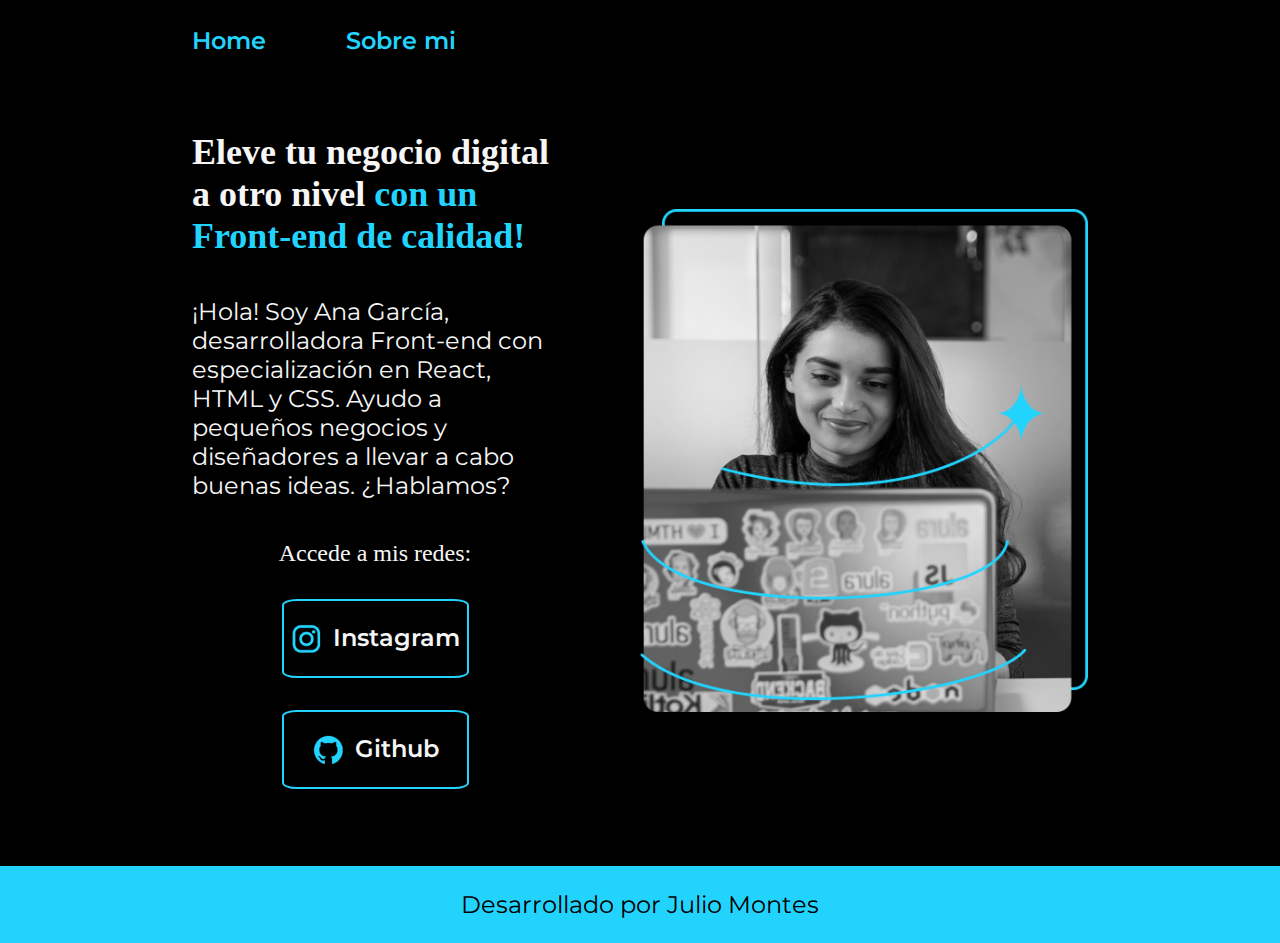
<file: index.html>
<!DOCTYPE html>
<html lang="es-co">
<head>
    <meta charset="UTF-8">
    <meta name="viewport" content="width=device-width, initial-scale=1.0">
    <title>Portafolio</title>
    <link rel="stylesheet" href="./styles/style.css">
</head>
<body>
    <header class="header">
        <nav class="header__menu">
            <a class="header__menu__link" href="index.html">Home</a>
            <a class="header__menu__link" href="about.html">Sobre mi</a>
        </nav>
    </header>
    <main class="Presentacion">
        <section class="Presentacion__contenido">
            <h1 class="Presentacion__contenido__titulo">Eleve tu negocio digital a otro nivel 
                <strong class="TITULO-DESTAQUE"> con un Front-end de calidad!</strong></h1>
                <p class="Presentacion__contenido__texto">¡Hola! Soy Ana García, desarrolladora Front-end con especialización en React, HTML y CSS. Ayudo a pequeños negocios y diseñadores a llevar a cabo buenas ideas. ¿Hablamos?

                </p>
                <div class="Presentacion__enlaces">
                    <h2 class="Presentacion__enlaces__subtitulo">Accede a mis redes:</h2>
                    <a class="Presentacion__enlaces__link" href="https://www.instagram.com/?hl=es-la">
                        <img src="./assets/instagram.png">Instagram</a>
                    <a class="Presentacion__enlaces__link" href="https://github.com/">
                       <img src="./assets/github.png">Github</a>
                </div>
            </section>
            <img class="Presentacion__imagen" src="./assets/Imagem.png" alt="Imagen de Ana Garcia trabajando">
    </main>
    <footer class="footer">
        <p>Desarrollado por Julio Montes</p>
    </footer>
</body>
</html>
</file>
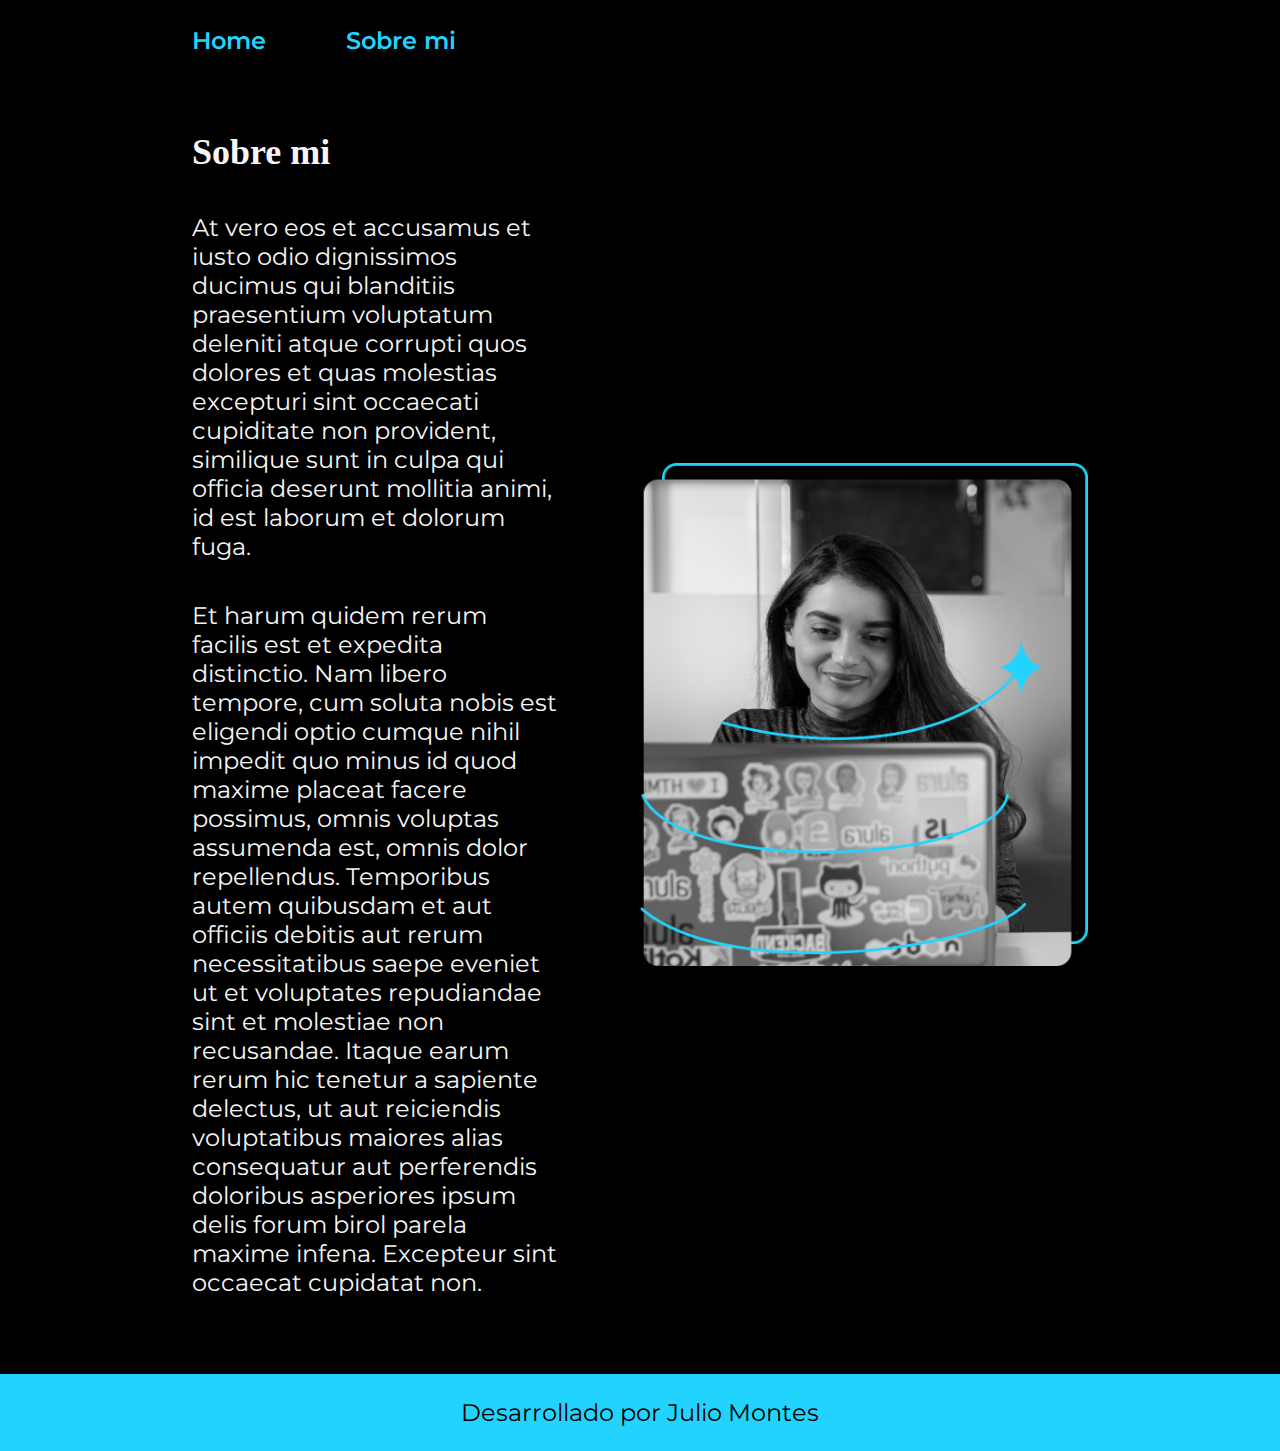
<file: about.html>
<!DOCTYPE html>
<html lang="es-co">
<head>
    <meta charset="UTF-8">
    <meta name="viewport" content="width=device-width, initial-scale=1.0">
    <title>Sobre mi</title>
    <link rel="stylesheet" href="./styles/style.css"
</head>
<body>
    <header class="header">
        <nav class="header__menu">
            <a class="header__menu__link" href="index.html">Home</a>
            <a class="header__menu__link" href="about.html">Sobre mi</a>
        </nav>
    </header>
    <main class="Presentacion">

        <section class="Presentacion__contenido">
            <h1 class="Presentacion__contenido__titulo">Sobre mi</h1>
            <p class="Presentacion__contenido__texto">At vero eos et accusamus et iusto odio dignissimos ducimus qui blanditiis praesentium voluptatum deleniti atque corrupti quos dolores et quas molestias excepturi sint occaecati cupiditate non provident, similique sunt in culpa qui officia deserunt mollitia animi, id est laborum et dolorum fuga.</p>
            <p class="Presentacion__contenido__texto">Et harum quidem rerum facilis est et expedita distinctio. Nam libero tempore, cum soluta nobis est eligendi optio cumque nihil impedit quo minus id quod maxime placeat facere possimus, omnis voluptas assumenda est, omnis dolor repellendus. Temporibus autem quibusdam et aut officiis debitis aut rerum necessitatibus saepe eveniet ut et voluptates repudiandae sint et molestiae non recusandae. Itaque earum rerum hic tenetur a sapiente delectus, ut aut reiciendis voluptatibus maiores alias consequatur aut perferendis doloribus asperiores ipsum delis forum birol parela maxime infena. Excepteur sint occaecat cupidatat non.</p>
        </section>
        <img class="Presentacion__imagen" src="./assets/Imagem.png" alt="Imagen de Ana Garcia trabajando">
    </main>
    <footer class="footer">
        <p>Desarrollado por Julio Montes</p>
    </footer>
</body>
</html>
</file>
<file: styles/style.css>
@import url('https://fonts.googleapis.com/css2?family=Krona+One&family=Montserrat:ital,wght@0,100..900;1,100..900&display=swap');


:root{
    --color-primario:#000000;
    --color-secundario:#F6F6F6;
    --color-terciario:#22D4FD;
    --color-hover:#272727;

    --fuente-montserrat:'Montserrat',sans serif;
    --fuente-krona:'Krona',sans serif;

}

*{
    padding: 0;
    margin: 0;
}

body{
    background-color: var(--color-primario);
    color: var(--color-secundario);
    box-sizing: border-box;
}


.header{
    padding: 2% 0% 0% 15%;  
}


.header__menu{
    display: flex;
    gap: 80px;
}


.header__menu__link{
    font-family: var(--fuente-montserrat);
    font-size: 1.5rem;
    font-weight: 600;
    color:var(--color-terciario);
    text-decoration: none;
}


.Presentacion{
    display:flex;
    align-items: center;
    padding: 6% 15%;
    justify-content: space-between;
    gap: 82px;
}

.Presentacion__contenido{
    width: 50%;
    display: flex;
    flex-direction: column;
    gap: 40px;
}

.Presentacion__contenido__titulo{
    font-size: 2.25rem;
    font-family: var(--fuente-krona)
}


.TITULO-DESTAQUE{
    color: var(--color-terciario);
}

.Presentacion__contenido__texto{
    font-family: var(--fuente-montserrat);
    font-size:  1.5rem;
}

.Presentacion__enlaces{
    display:flex;
    justify-content: space-between;
    flex-direction: column;
    align-items: center;
    gap: 32px;
}


.Presentacion__enlaces__subtitulo{
    font-family: var(--fuente-krona);
    font-size:  1.5rem;
    font-weight: 400;

}


.Presentacion__enlaces__link{
    width: 50%;
    text-align: center;
    padding: 21.5px 0;
    border-radius: 8%;
    font-family: var(--fuente-montserrat);
    font-size:  1.5rem;
    font-weight: 600;
    text-decoration: none;
    color:var(--color-secundario);
    border: 2px solid var(--color-terciario);
    display: flex;
    justify-content: center;
    gap: 10px;  
}

.Presentacion__enlaces__link:hover{
    background-color:var(--color-hover);
}

.footer{
    background-color:var(--color-terciario);
    padding:  24px;
    color:var(--color-primario);
    text-align: center;
    font-family:  var(--fuente-montserrat);
    font-size:  1.5rem;
    font-weight: 400;
}

.Presentacion__imagen{
    width: 50%;
}

@media (max-width: 1200px){

    .header{
        padding: 10%;
    }

    .header__menu{
        justify-content: center;
    }

    .Presentacion{
        flex-direction: column-reverse;
        padding: 5%;
    }

    .Presentacion__contenido{
        width: auto;
    }
}
</file>
